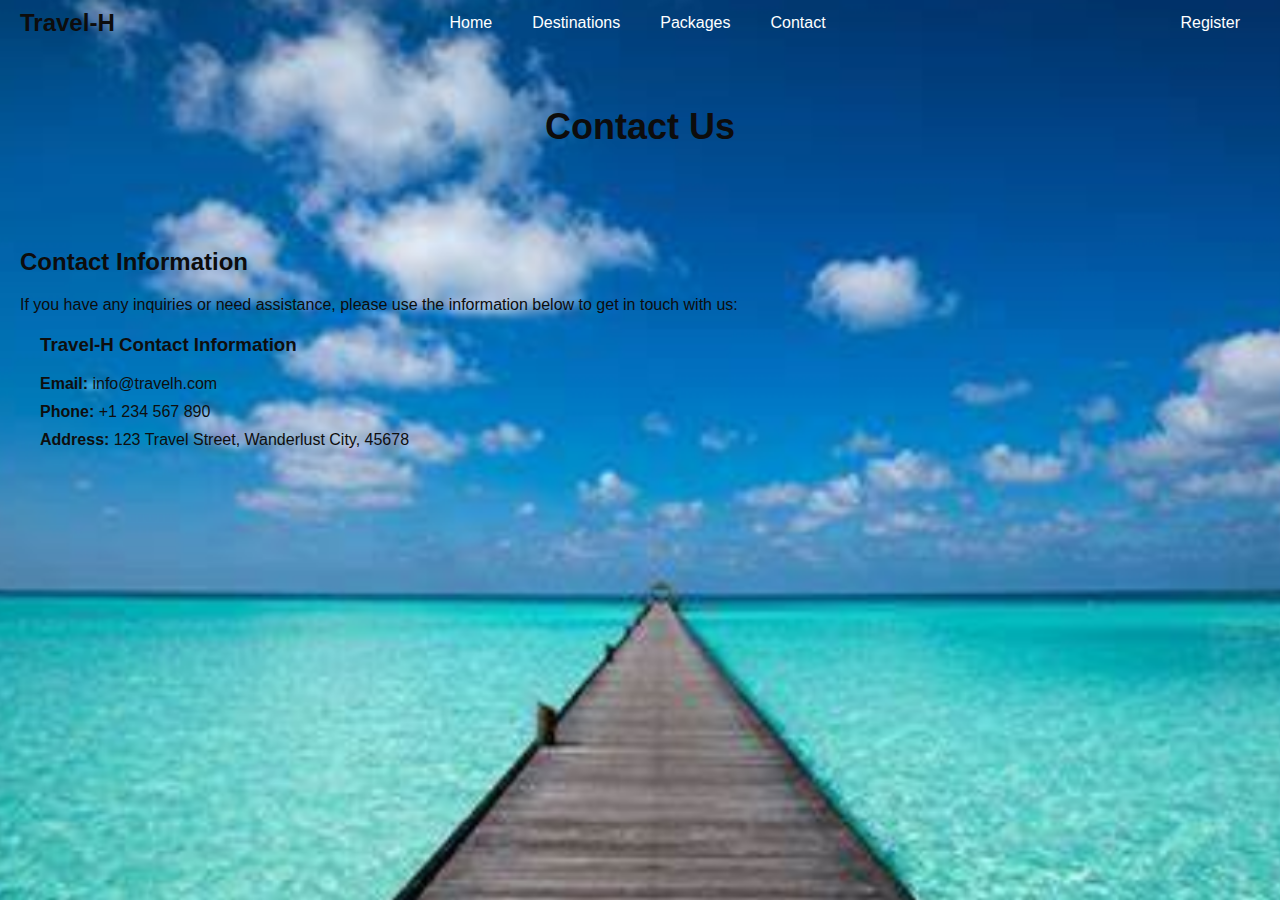
<file: task2/contact.html>
<!DOCTYPE html>
<html lang="en">
<head>
    <meta charset="UTF-8">
    <meta name="viewport" content="width=device-width, initial-scale=1.0">
    <title>Contact Us - Travel Webpage</title>
    <link href="style.css" rel="stylesheet" type="text/css">
</head>
<body>
    <header>
        <nav>
            <div class="logo">
                Travel-H
            </div>
            <div class="menu">
                <a href="index.html">Home</a>
                <div class="dropdown">
                    <a href="#" class="dropbtn">Destinations</a>
                    <div class="dropdown-content">
                        <a href="paris.html">Paris</a>
                        <a href="japan.html">New York</a>
                        <a href="tokyo.html">Tokyo</a>
                        <a href="sydney.html">Sydney</a>
                        <a href="cairo.html">Cairo</a>
                    </div>
                </div>
                <div class="dropdown">
                    <a href="#" class="dropbtn">Packages</a>
                    <div class="dropdown-content">
                        <a href="family.html">Family Package</a>
                        <a href="group.html">Group Package</a>
                        <a href="couple.html">Couple Package</a>
                        <a href="holiday.html">Holiday Package</a>
                    </div>
                </div>
                <a href="contact.html">Contact</a>
            </div>
            <div class="register">
                <a href="#">Register</a>
            </div>
        </nav>
        <section class="h-txt">
            <h1>Contact Us</h1>
        </section>
    </header>
    <main>
        <section id="contact-info">
            <h2>Contact Information</h2>
            <p>If you have any inquiries or need assistance, please use the information below to get in touch with us:</p>
            <div class="contact-details">
                <h3>Travel-H Contact Information</h3>
                <p><strong>Email:</strong> info@travelh.com</p>
                <p><strong>Phone:</strong> +1 234 567 890</p>
                <p><strong>Address:</strong> 123 Travel Street, Wanderlust City, 45678</p>
            </div>
        </section>
    </main>
</body>
</html>
</file>
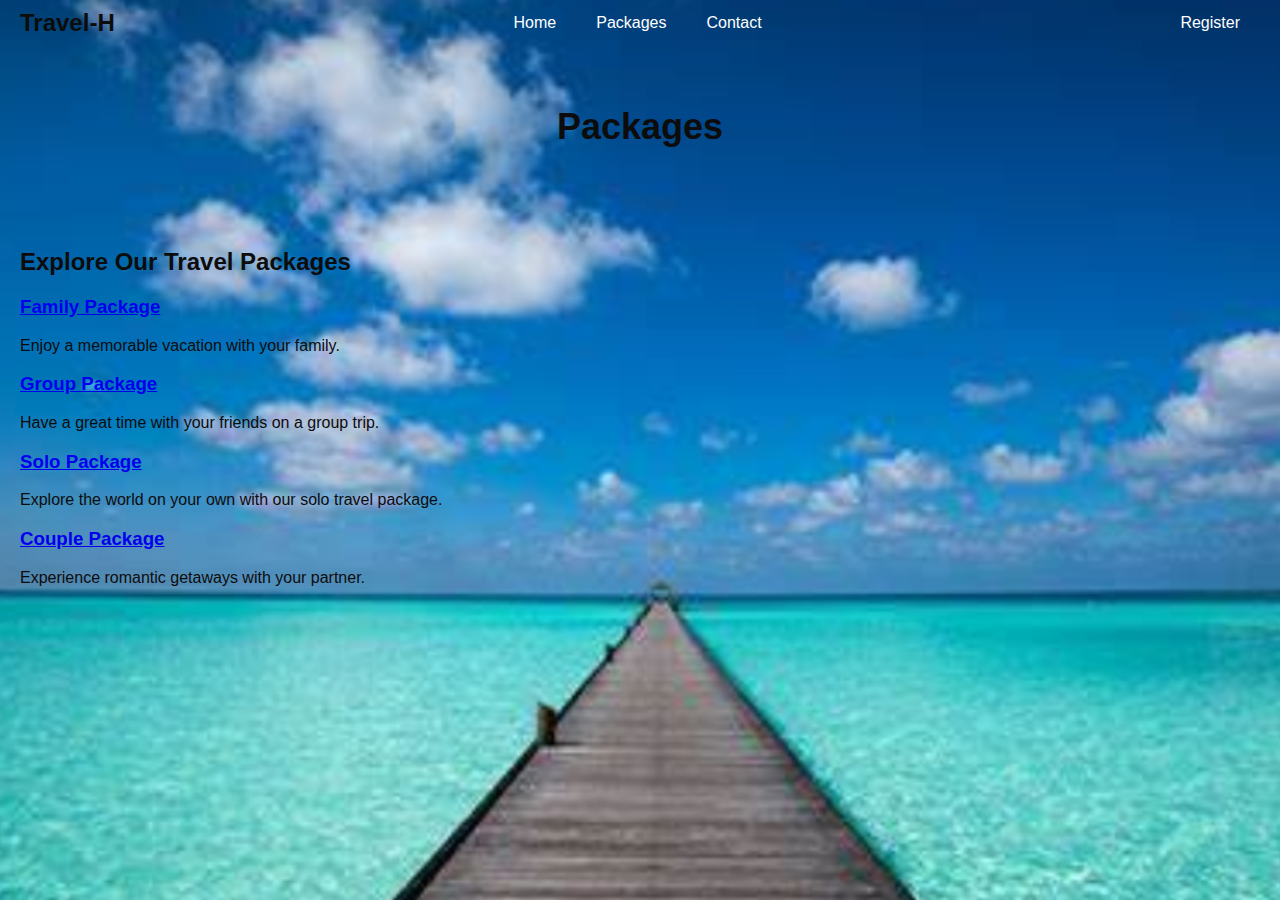
<file: task2/destinations.html>
<!DOCTYPE html>
<html lang="en">
<head>
    <meta charset="UTF-8">
    <meta name="viewport" content="width=device-width, initial-scale=1.0">
    <title>Packages - Travel Webpage</title>
    <link href="style.css" rel="stylesheet" type="text/css">
</head>
<body>
    <header>
        <nav>
            <div class="logo">
                Travel-H
            </div>
            <div class="menu">
                <a href="index.html">Home</a>
                <div class="dropdown">
                    <a href="#" class="dropbtn">Packages</a>
                    <div class="dropdown-content">
                        <a href="family.html">Family Package</a>
                        <a href="group.html">Group Package</a>
                        <a href="solo.html">Solo Package</a>
                        <a href="couple.html">Couple Package</a>
                    </div>
                </div>
                <a href="#">Contact</a>
            </div>
            <div class="register">
                <a href="#">Register</a>
            </div>
        </nav>
        <section class="h-txt">
            <h1>Packages</h1>
        </section>
    </header>
    <main>
        <section id="packages">
            <h2>Explore Our Travel Packages</h2>
            <div class="package">
                <h3><a href="family.html">Family Package</a></h3>
                <p>Enjoy a memorable vacation with your family.</p>
            </div>
            <div class="package">
                <h3><a href="group.html">Group Package</a></h3>
                <p>Have a great time with your friends on a group trip.</p>
            </div>
            <div class="package">
                <h3><a href="solo.html">Solo Package</a></h3>
                <p>Explore the world on your own with our solo travel package.</p>
            </div>
            <div class="package">
                <h3><a href="couple.html">Couple Package</a></h3>
                <p>Experience romantic getaways with your partner.</p>
            </div>
        </section>
    </main>
</body>
</html>
</file>
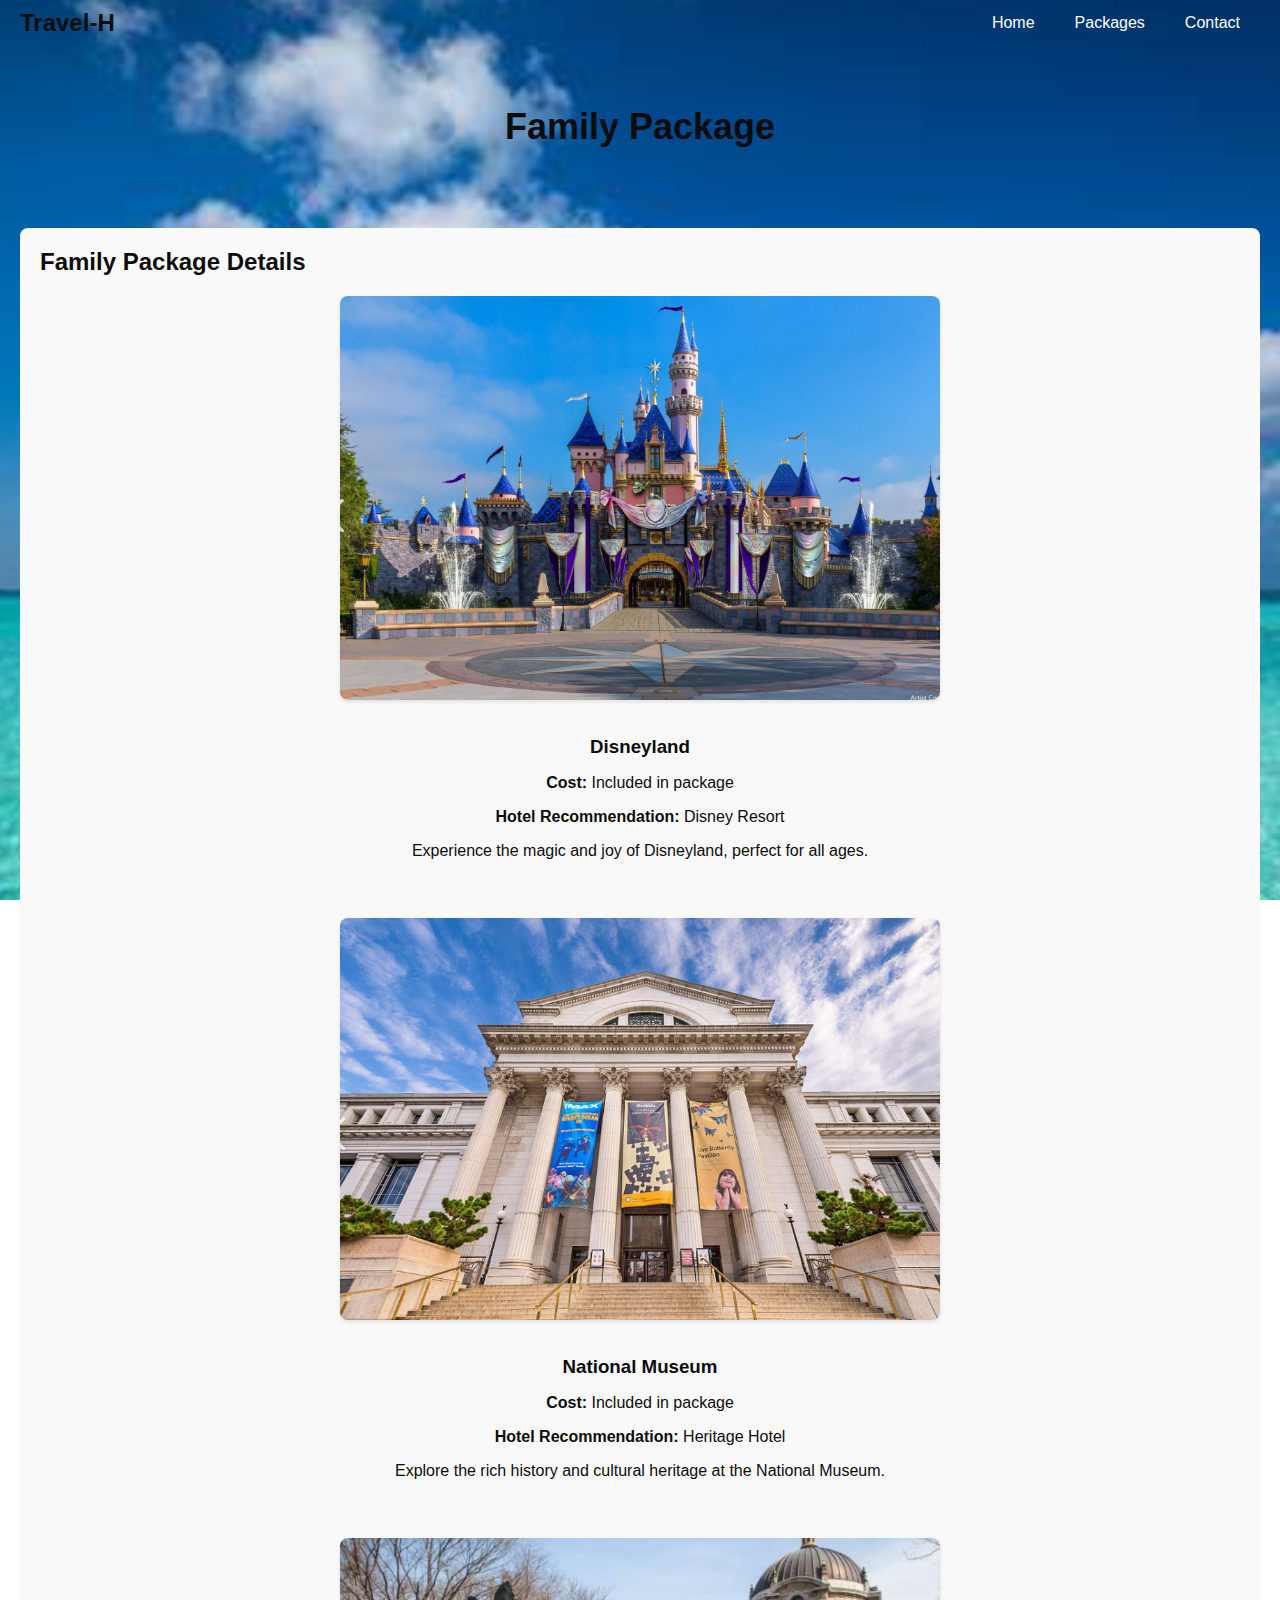
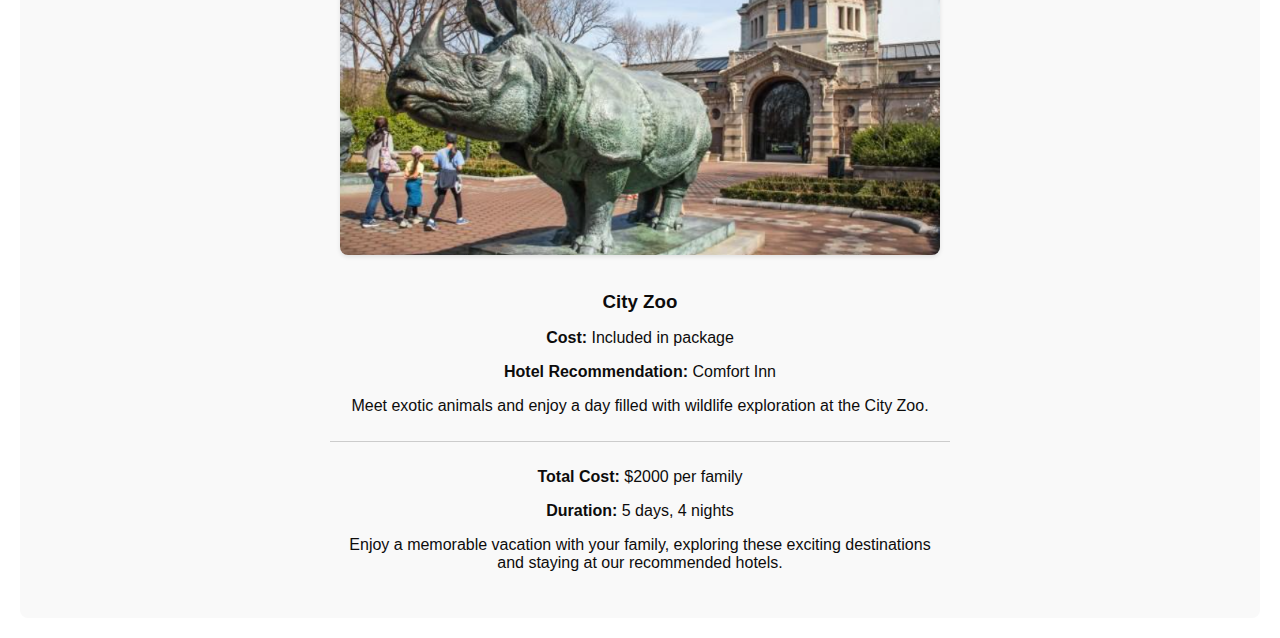
<file: task2/family.html>
<!DOCTYPE html>
<html lang="en">
<head>
    <meta charset="UTF-8">
    <meta name="viewport" content="width=device-width, initial-scale=1.0">
    <title>Family Package</title>
    <link href="style.css" rel="stylesheet" type="text/css">
</head>
<body>
    <header>
        <nav>
            <div class="logo">
                Travel-H
            </div>
            <div class="menu">
                <a href="index.html">Home</a>
                <a href="packages.html">Packages</a>
                <a href="#">Contact</a>
            </div>
        </nav>
        <section class="h-txt">
            <h1>Family Package</h1>
        </section>
    </header>
    <main>
        <section id="package-details">
            <h2>Family Package Details</h2>
            <div class="package-info">
                <div class="place">
                    <img src="imagea.png" alt="Disneyland" class="package-image">
                    <div class="description">
                        <h3>Disneyland</h3>
                        <p><strong>Cost:</strong> Included in package</p>
                        <p><strong>Hotel Recommendation:</strong> Disney Resort</p>
                        <p>Experience the magic and joy of Disneyland, perfect for all ages.</p>
                    </div>
                </div>
                <div class="place">
                    <img src="imageb.png" alt="National Museum" class="package-image">
                    <div class="description">
                        <h3>National Museum</h3>
                        <p><strong>Cost:</strong> Included in package</p>
                        <p><strong>Hotel Recommendation:</strong> Heritage Hotel</p>
                        <p>Explore the rich history and cultural heritage at the National Museum.</p>
                    </div>
                </div>
                <div class="place">
                    <img src="imagec.png" alt="City Zoo" class="package-image">
                    <div class="description">
                        <h3>City Zoo</h3>
                        <p><strong>Cost:</strong> Included in package</p>
                        <p><strong>Hotel Recommendation:</strong> Comfort Inn</p>
                        <p>Meet exotic animals and enjoy a day filled with wildlife exploration at the City Zoo.</p>
                    </div>
                </div>
            </div>
            <div class="overall-details">
                <p><strong>Total Cost:</strong> $2000 per family</p>
                <p><strong>Duration:</strong> 5 days, 4 nights</p>
                <p>Enjoy a memorable vacation with your family, exploring these exciting destinations and staying at our recommended hotels.</p>
            </div>
        </section>
    </main>
</body>
</html>
</file>
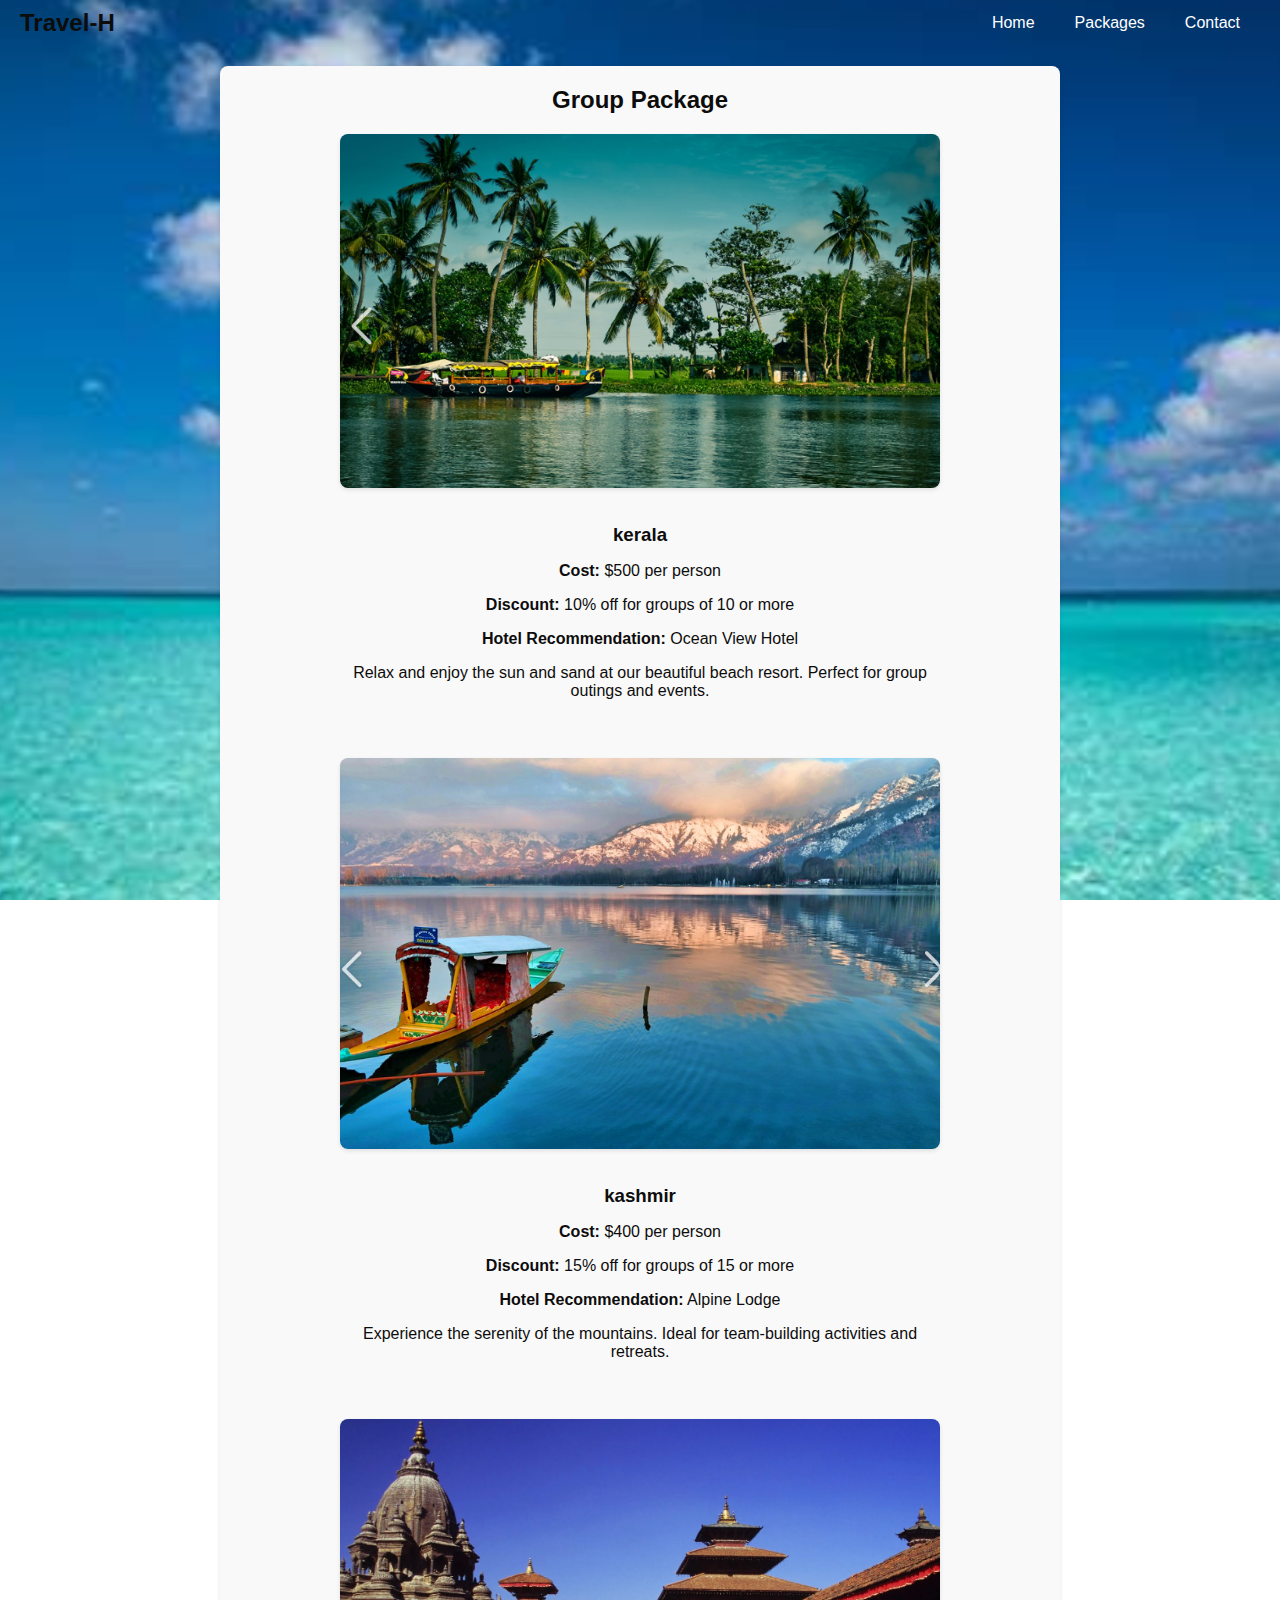
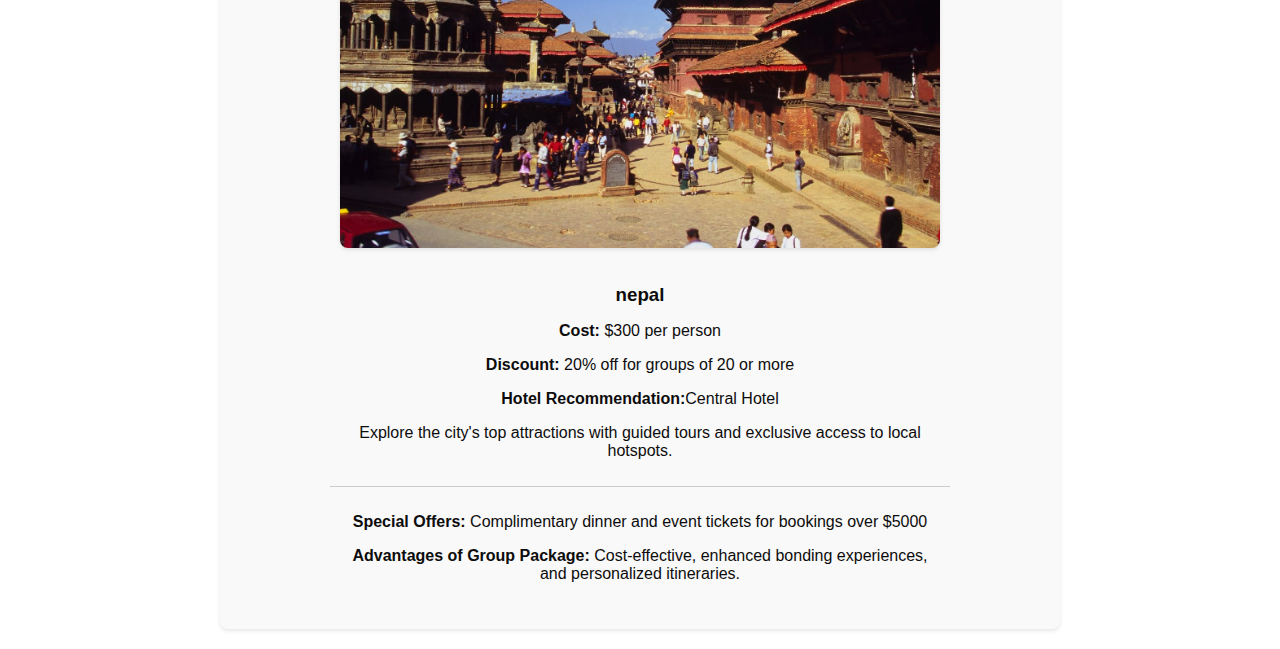
<file: task2/group.html>
<!DOCTYPE html>
<html lang="en">
<head>
    <meta charset="UTF-8">
    <meta name="viewport" content="width=device-width, initial-scale=1.0">
    <title>Group Package</title>
    <link href="style.css" rel="stylesheet" type="text/css">
</head>
<body>
    <header>
        <nav>
            <div class="logo">
                Travel-H
            </div>
            <div class="menu">
                <a href="index.html">Home</a>
                <a href="packages.html">Packages</a>
                <a href="#">Contact</a>
            </div>
        </nav>
    </header>
    <main>
        <section id="package-details" class="center-content">
            <h2>Group Package</h2>
            <div class="package-info">
                <div class="place">
                    <img src="imagex.png" alt="kerala" class="package-image">
                    <div class="description">
                        <h3>kerala</h3>
                        <p><strong>Cost:</strong> $500 per person</p>
                        <p><strong>Discount:</strong> 10% off for groups of 10 or more</p>
                        <p><strong>Hotel Recommendation:</strong> Ocean View Hotel</p>
                        <p>Relax and enjoy the sun and sand at our beautiful beach resort. Perfect for group outings and events.</p>
                    </div>
                </div>
                <div class="place">
                    <img src="imagey.png" alt="kashmir" class="package-image">
                    <div class="description">
                        <h3>kashmir</h3>
                        <p><strong>Cost:</strong> $400 per person</p>
                        <p><strong>Discount:</strong> 15% off for groups of 15 or more</p>
                        <p><strong>Hotel Recommendation:</strong> Alpine Lodge</p>
                        <p>Experience the serenity of the mountains. Ideal for team-building activities and retreats.</p>
                    </div>
                </div>
                <div class="place">
                    <img src="imagez.png" alt="nepal" class="package-image">
                    <div class="description">
                        <h3>nepal</h3>
                        <p><strong>Cost:</strong> $300 per person</p>
                        <p><strong>Discount:</strong> 20% off for groups of 20 or more</p>
                        <p><strong>Hotel Recommendation:</strong>Central Hotel</p>
                        <p>Explore the city's top attractions with guided tours and exclusive access to local hotspots.</p>
                    </div>
                </div>
            </div>
            <div class="overall-details">
                <p><strong>Special Offers:</strong> Complimentary dinner and event tickets for bookings over $5000</p>
                <p><strong>Advantages of Group Package:</strong> Cost-effective, enhanced bonding experiences, and personalized itineraries.</p>
            </div>
        </section>
    </main>
</body>
</html>
</file>
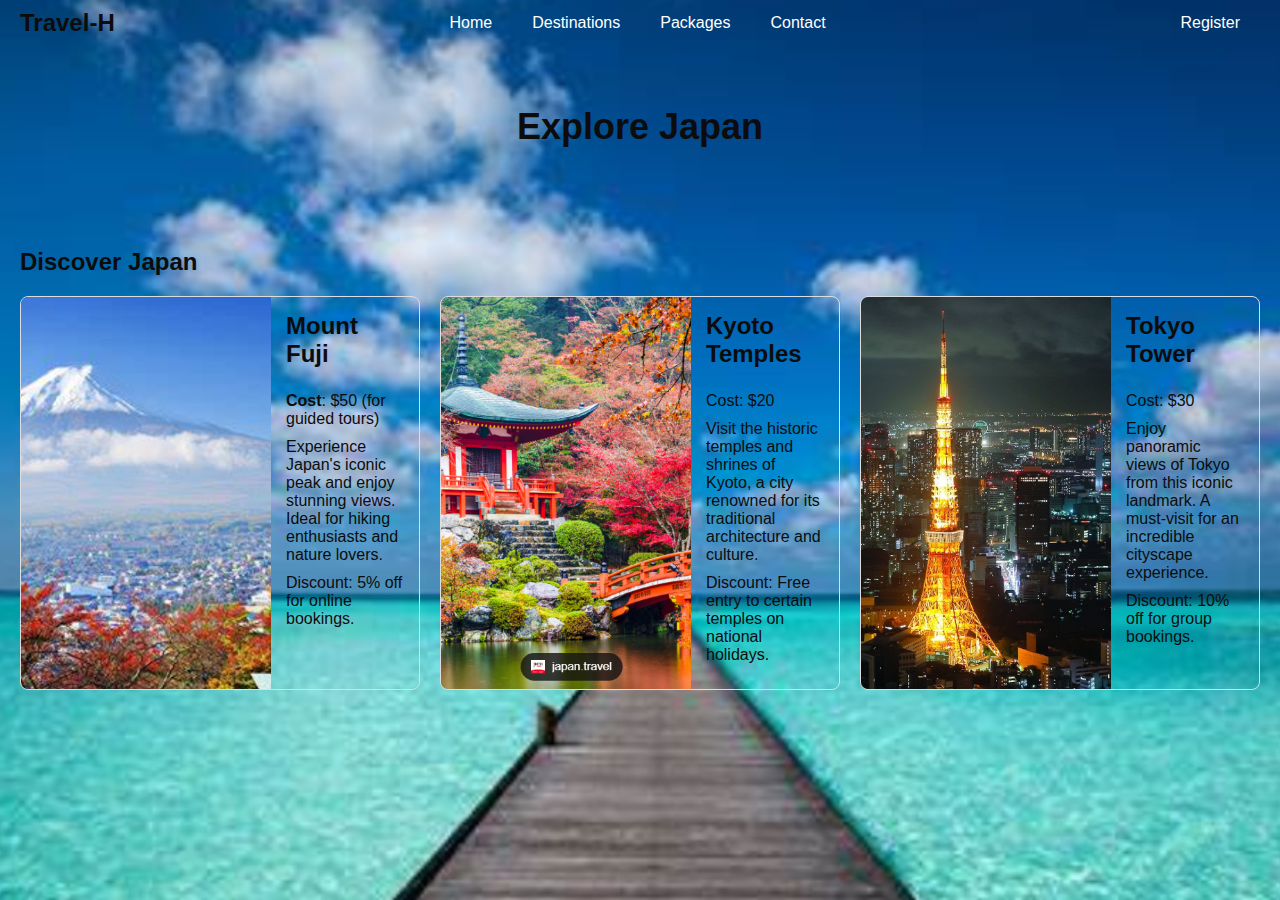
<file: task2/japan.html>
<!DOCTYPE html>
<html lang="en">
<head>
    <meta charset="UTF-8">
    <meta name="viewport" content="width=device-width, initial-scale=1.0">
    <title>Japan - Travel Webpage</title>
    <link href="style.css" rel="stylesheet" type="text/css">
</head>
<body>
    <header>
        <nav>
            <div class="logo">
                Travel-H
            </div>
            <div class="menu">
                <a href="index.html">Home</a>
                <div class="dropdown">
                    <a href="#" class="dropbtn">Destinations</a>
                    <div class="dropdown-content">
                        <a href="paris.html">Paris</a>
                        <a href="japan.html">japan</a>
                        <a href="tokyo.html">Tokyo</a>
                        <a href="sydney.html">Sydney</a>
                        <a href="cairo.html">Cairo</a>
                    </div>
                </div>
                <div class="dropdown">
                    <a href="#" class="dropbtn">Packages</a>
                    <div class="dropdown-content">
                        <a href="family.html">Family Package</a>
                        <a href="group.html">Group Package</a>
                        <a href="couple.html">Couple Package</a>
                        <a href="holiday.html">Holiday Package</a>
                    </div>
                </div>
                <a href="contact.html">Contact</a>
            </div>
            <div class="register">
                <a href="#">Register</a>
            </div>
        </nav>
        <section class="h-txt">
            <h1>Explore Japan</h1>
        </section>
    </header>
    <main>
        <section id="japan-details">
            <h2>Discover Japan</h2>
            <div class="attractions-container">
                <div class="attraction">
                    <img src="image copy 4.png" alt="Mount Fuji">
                    <div class="info">
                        <h3>Mount Fuji</h3>
                        <p><b>Cost</b>: $50 (for guided tours)</p>
                        <p>Experience Japan's iconic peak and enjoy stunning views. Ideal for hiking enthusiasts and nature lovers.</p>
                        <p>Discount: 5% off for online bookings.</p>
                    </div>
                </div>
                <div class="attraction">
                    <img src="image copy 5.png" alt="Kyoto Temples">
                    <div class="info">
                        <h3>Kyoto Temples</h3>
                        <p>Cost: $20</p>
                        <p>Visit the historic temples and shrines of Kyoto, a city renowned for its traditional architecture and culture.</p>
                        <p>Discount: Free entry to certain temples on national holidays.</p>
                    </div>
                </div>
                <div class="attraction">
                    <img src="image copy 6.png" alt="Tokyo Tower">
                    <div class="info">
                        <h3>Tokyo Tower</h3>
                        <p>Cost: $30</p>
                        <p>Enjoy panoramic views of Tokyo from this iconic landmark. A must-visit for an incredible cityscape experience.</p>
                        <p>Discount: 10% off for group bookings.</p>
                    </div>
                </div>
            </div>
        </section>
    </main>
</body>
</html>
</file>
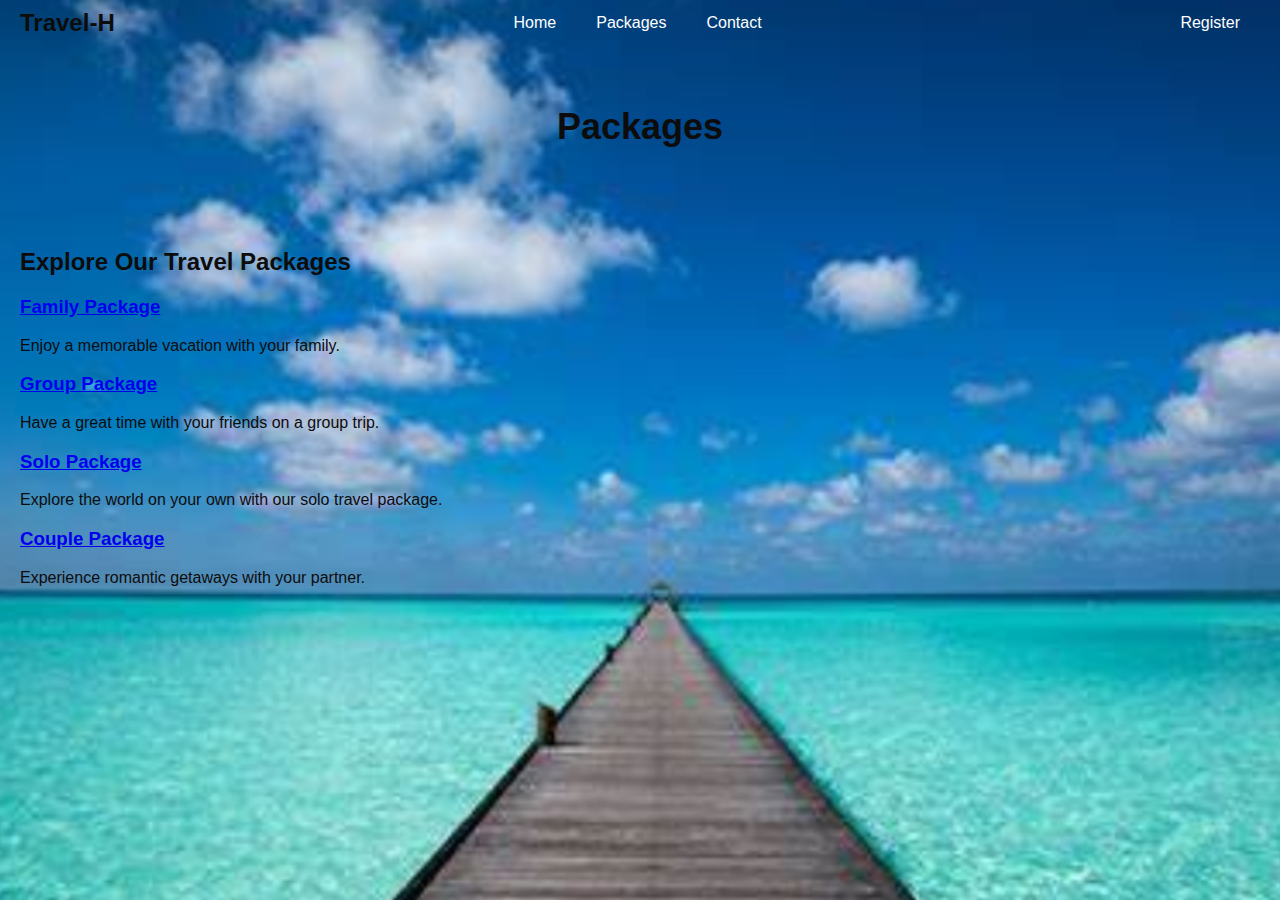
<file: task2/packages.html>
<!DOCTYPE html>
<html lang="en">
<head>
    <meta charset="UTF-8">
    <meta name="viewport" content="width=device-width, initial-scale=1.0">
    <title>Packages - Travel Webpage</title>
    <link href="style.css" rel="stylesheet" type="text/css">
</head>
<body>
    <header>
        <nav>
            <div class="logo">
                Travel-H
            </div>
            <div class="menu">
                <a href="index.html">Home</a>
                <div class="dropdown">
                    <a href="#" class="dropbtn">Packages</a>
                    <div class="dropdown-content">
                        <a href="family.html">Family Package</a>
                        <a href="group.html">Group Package</a>
                        <a href="solo.html">Solo Package</a>
                        <a href="couple.html">Couple Package</a>
                    </div>
                </div>
                <a href="#">Contact</a>
            </div>
            <div class="register">
                <a href="#">Register</a>
            </div>
        </nav>
        <section class="h-txt">
            <h1>Packages</h1>
        </section>
    </header>
    <main>
        <section id="packages">
            <h2>Explore Our Travel Packages</h2>
            <div class="package">
                <h3><a href="family.html">Family Package</a></h3>
                <p>Enjoy a memorable vacation with your family.</p>
            </div>
            <div class="package">
                <h3><a href="group.html">Group Package</a></h3>
                <p>Have a great time with your friends on a group trip.</p>
            </div>
            <div class="package">
                <h3><a href="solo.html">Solo Package</a></h3>
                <p>Explore the world on your own with our solo travel package.</p>
            </div>
            <div class="package">
                <h3><a href="couple.html">Couple Package</a></h3>
                <p>Experience romantic getaways with your partner.</p>
            </div>
        </section>
    </main>
</body>
</html>
</file>
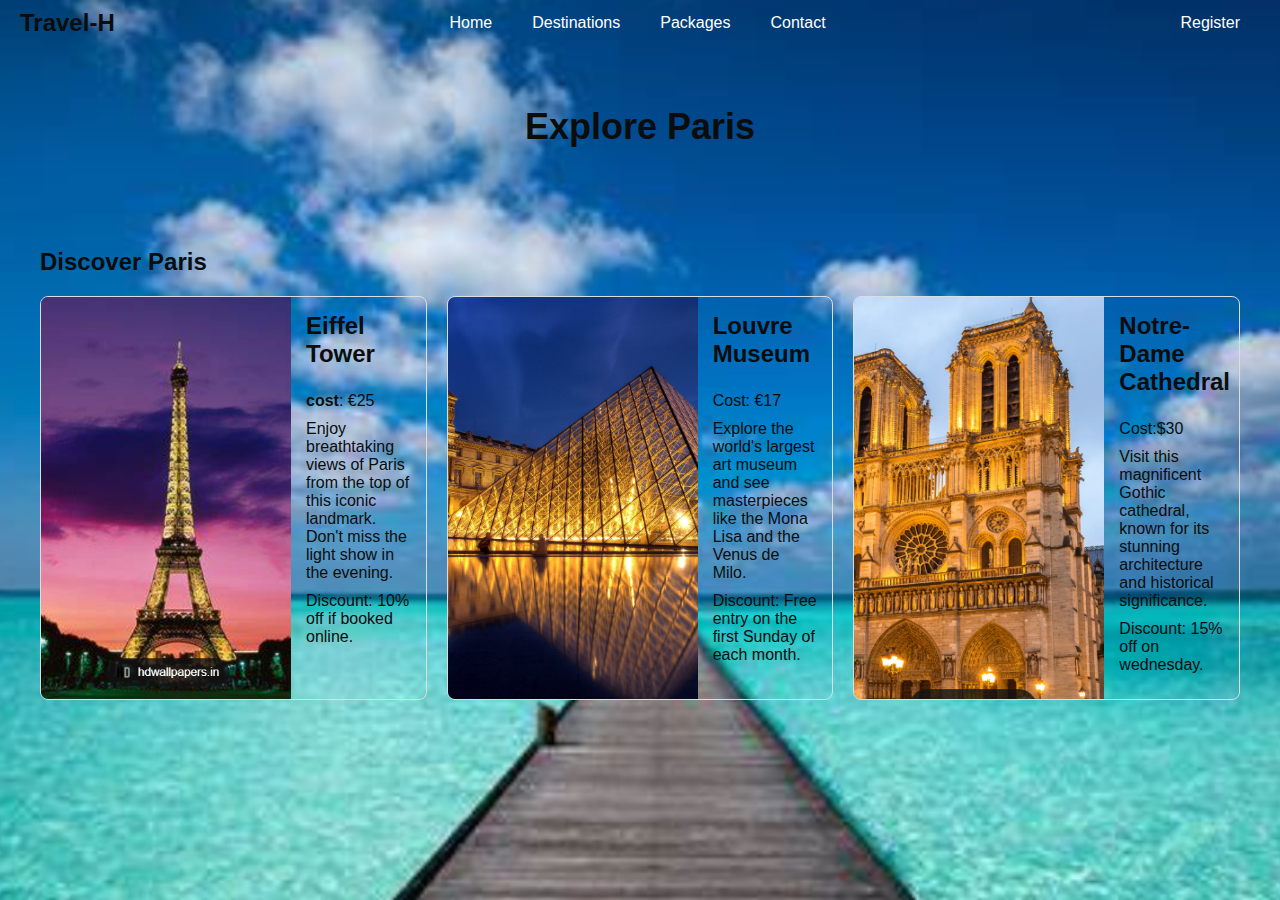
<file: task2/paris.html>
<!DOCTYPE html>
<html lang="en">
<head>
    <meta charset="UTF-8">
    <meta name="viewport" content="width=device-width, initial-scale=1.0">
    <title>Paris - Travel Webpage</title>
    <link href="style.css" rel="stylesheet" type="text/css">
</head>
<body>
    <header>
        <nav>
            <div class="logo">
                Travel-H
            </div>
            <div class="menu">
                <a href="index.html">Home</a>
                <div class="dropdown">
                    <a href="#" class="dropbtn">Destinations</a>
                    <div class="dropdown-content">
                        <a href="paris.html">Paris</a>
                        <a href="japan.html">New York</a>
                        <a href="tokyo.html">Tokyo</a>
                        <a href="sydney.html">Sydney</a>
                        <a href="cairo.html">Cairo</a>
                    </div>
                </div>
                <div class="dropdown">
                    <a href="#" class="dropbtn">Packages</a>
                    <div class="dropdown-content">
                        <a href="family.html">Family Package</a>
                        <a href="group.html">Group Package</a>
                        <a href="couple.html">Couple Package</a>
                        <a href="holiday.html">Holiday Package</a>
                    </div>
                </div>
                <a href="contact.html">Contact</a>
            </div>
            <div class="register">
                <a href="#">Register</a>
            </div>
        </nav>
        <section class="h-txt">
            <h1>Explore Paris</h1>
        </section>
    </header>
    <main>
        <section id="paris-details">
            <h2>Discover Paris</h2>
            <div class="attractions-container">
                <div class="attraction">
                    <img src="image copy.png" alt="Eiffel Tower">
                    <div class="info">
                        <h3>Eiffel Tower</h3>
                        <p><b>cost</b>: €25</p>
                        <p>Enjoy breathtaking views of Paris from the top of this iconic landmark. Don't miss the light show in the evening.</p>
                        <p>Discount: 10% off if booked online.</p>
                    </div>
                </div>
                <div class="attraction">
                    <img src="image copy 2.png" alt="Louvre Museum">
                    <div class="info">
                        <h3>Louvre Museum</h3>
                        <p>Cost: €17</p>
                        <p>Explore the world's largest art museum and see masterpieces like the Mona Lisa and the Venus de Milo.</p>
                        <p>Discount: Free entry on the first Sunday of each month.</p>
                    </div>
                </div>
                <div class="attraction">
                    <img src="image copy 3.png" alt="Notre-Dame Cathedral">
                    <div class="info">
                        <h3>Notre-Dame Cathedral</h3>
                        <p>Cost:$30</p>
                        <p>Visit this magnificent Gothic cathedral, known for its stunning architecture and historical significance.</p>
                        <p>Discount: 15% off on wednesday.</p>
                    </div>
                </div>
            </div>
        </section>
    </main>
</body>
</html>
</file>
<file: task2/style.css>
/* General styles */
body, ul, li {
    margin: 0;
    padding: 0;
    list-style: none;
    font-family: Arial, sans-serif;
}

body {
    background-image:url('image.png');
    background-size: cover;
    background-position: center;
    background-attachment: fixed; /* Optional: Makes the background fixed when scrolling */
    color: rgb(13, 12, 12); /* Ensure text is readable against the background */
}
nav {
    display: flex;
    justify-content: space-between;
    align-items: center;
    padding: 0 20px;
}

.logo {
    font-size: 24px;
    font-weight: bold;
}

.menu {
    display: flex;
    align-items: center;
}

.menu a, .dropdown .dropbtn {
    color: #fff;
    text-decoration: none;
    padding: 14px 20px;
    display: block;
}

.menu a:hover, .dropdown:hover .dropbtn {
    background-color: #575757;
}

.dropdown {
    position: relative;
    display: inline-block;
}

.dropdown-content {
    display: none;
    position: absolute;
    background-color: #f9f9f9;
    min-width: 160px;
    box-shadow: 0px 8px 16px 0px rgba(0,0,0,0.2);
    z-index: 1;
}

.dropdown-content a {
    color: black;
    padding: 12px 16px;
    text-decoration: none;
    display: block;
}

.dropdown-content a:hover {
    background-color: #f1f1f1;
}

.dropdown:hover .dropdown-content {
    display: block;
}

.register a {
    color: #fff;
    text-decoration: none;
    padding: 14px 20px;
    display: block;
}

.h-txt {
    text-align: center;
    padding: 50px 20px;
}

.h-txt span {
    font-size: 24px;
    display: block;
}

.h-txt h1 {
    font-size: 36px;
    margin: 10px 0;
}

.h-txt a {
    display: inline-block;
    padding: 10px 20px;
    color: #fff;
    background-color: #555;
    text-decoration: none;
    border-radius: 5px;
}

.h-txt a:hover {
    background-color: #777;
}

main {
    padding: 20px;
}

.package-details {
    margin-bottom: 40px;
}

.tourist-spot {
    display: flex;
    margin-bottom: 20px;
}

.tourist-spot img {
    width: 200px;
    height: auto;
    margin-right: 20px;
}

.tourist-spot .details {
    max-width: 600px;
}

.tourist-spot h3 {
    margin: 0;
}

.tourist-spot p {
    margin: 10px 0 0;
}
.contact-details {
    margin: 20px;
    color: #0e0e0e;
}

.contact-details h3 {
    margin-top: 0;
    color: #0e0e0e;
}

.contact-details p {
    margin: 10px 0;
    color: #0e0e0e;
}
#paris-details {
        margin: 20px;
    }
    
    .attractions-container {
        display: flex;
        flex-wrap: wrap;
        gap: 20px;
    }
    
    .attraction {
        display: flex;
        flex: 1;
        border: 1px solid #ddd;
        border-radius: 8px;
        overflow: hidden;
        max-width: 600px;
    }
    
    .attraction img {
        width: 250px;
        height: auto;
        object-fit: cover;
    }
    
    .info {
        padding: 15px;
        flex: 1;
    }
    
    .info h3 {
        margin-top: 0;
    }
    
    .info p {
        margin: 10px 0;
    }
    #family-details {
        margin: 20px;
    }
    
    .package-container {
        display: flex;
        flex-wrap: wrap;
        gap: 20px;
    }
    
    .package-container {
        display: flex;
        flex-wrap: wrap;
        justify-content: space-between;
    }
    
    .package-item {
        background-color: white;
        border: 1px solid #ddd;
        border-radius: 8px;
        overflow: hidden;
        margin-bottom: 20px;
        flex-basis: calc(33.333% - 20px);
        box-shadow: 0 2px 4px rgba(0,0,0,0.1);
    }
    
    .package-item img {
        width: 100%;
        height: 200px;
        object-fit: cover;
    }
    
    .info {
        padding: 15px;
    }
    
    .info h3 {
        margin-top: 0;
        font-size: 24px;
    }
    
    .info ul {
        list-style: disc;
        margin: 10px 0;
        padding-left: 20px;
    }
    
    .info p {
        margin: 10px 0;
        font-size: 16px;
    }
    
    @media (max-width: 768px) {
        .package-item {
            flex-basis: calc(50% - 20px);
        }
    }
    
    @media (max-width: 480px) {
        .package-item {
            flex-basis: 100%;
        }
    }
    #package-details {
        background-color: #f9f9f9;
        padding: 20px;
        border-radius: 8px;
    }
    
    #package-details h2 {
        margin-top: 0;
    } 
    package-info {
        display: flex;
        flex-wrap: wrap;
        gap: 20px;
    }
    
    .place {
        display: flex;
        flex: 1;
        flex-direction: column;
        max-width: calc(33.333% - 20px);
    }
    
    .package-image {
        max-width: 100%;
        height: auto;
        border-radius: 8px;
    }
    
    .description {
        padding: 10px 0;
    }
    
    .description h3 {
        margin: 10px 0;
    }
    
    .overall-details {
        margin-top: 20px;
        padding: 10px;
        border-top: 1px solid #ccc;
    }
    
    @media (max-width: 768px) {
        .package-info {
            flex-direction: column;
        }
        .place {
            max-width: 100%;
        }
    }
    .center-content {
        display: flex;
        flex-direction: column;
        align-items: center;
        text-align: center;
        max-width: 800px;
        margin: 0 auto;
        padding: 2rem 0;
        background-color: white;
        border-radius: 8px;
        box-shadow: 0 2px 4px rgba(0, 0, 0, 0.1);
    }
    
    .package-info {
        display: flex;
        flex-direction: column;
        align-items: center;
        gap: 2rem;
        padding: 0 1rem;
    }
    
    .place {
        display: flex;
        flex-direction: column;
        align-items: center;
        text-align: center;
        max-width: 600px;
    }
    
    .package-image {
        max-width: 100%;
        height: auto;
        margin-bottom: 1rem;
        border-radius: 8px;
        box-shadow: 0 2px 4px rgba(0, 0, 0, 0.1);
    }
    
    .description {
        max-width: 600px;
        margin: 0 auto;
    }
    
    .overall-details {
        margin-top: 2rem;
        max-width: 600px;
        margin: 0 auto;
        text-align: center;
    }
</file>
